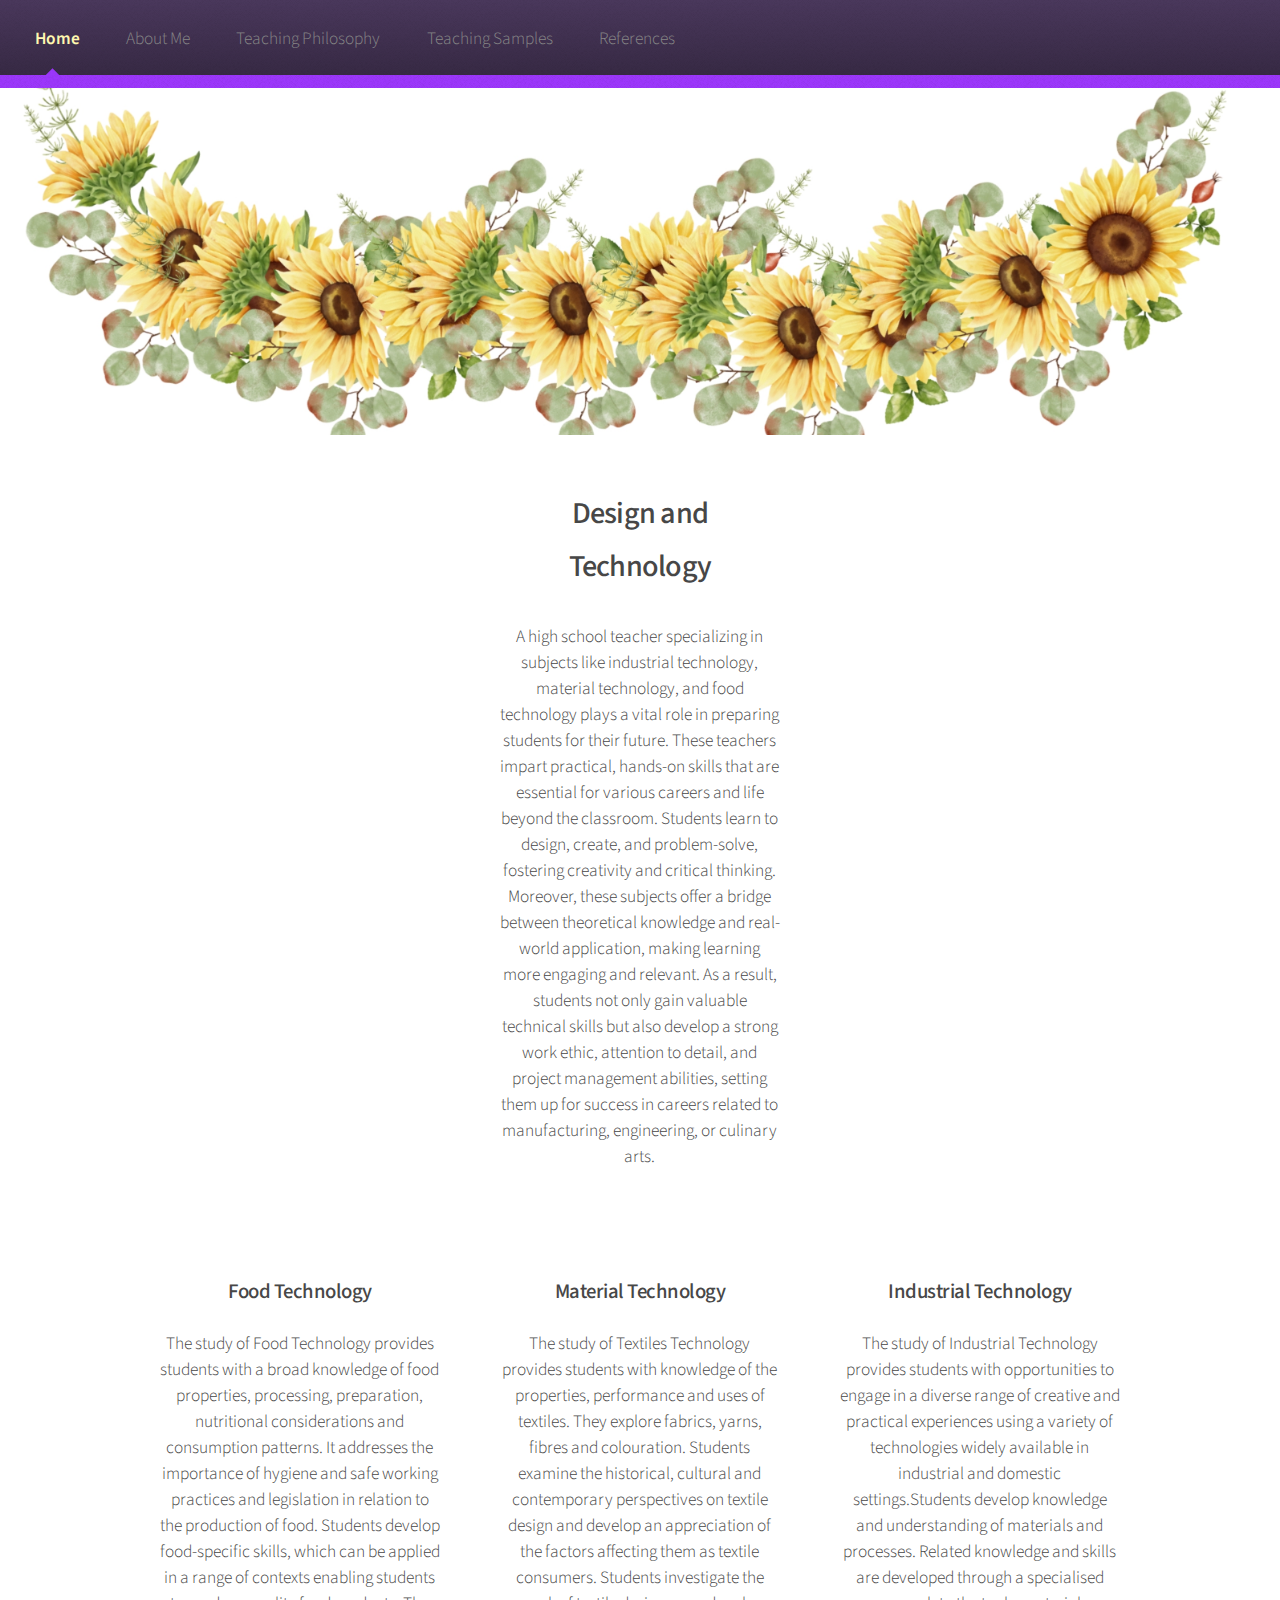
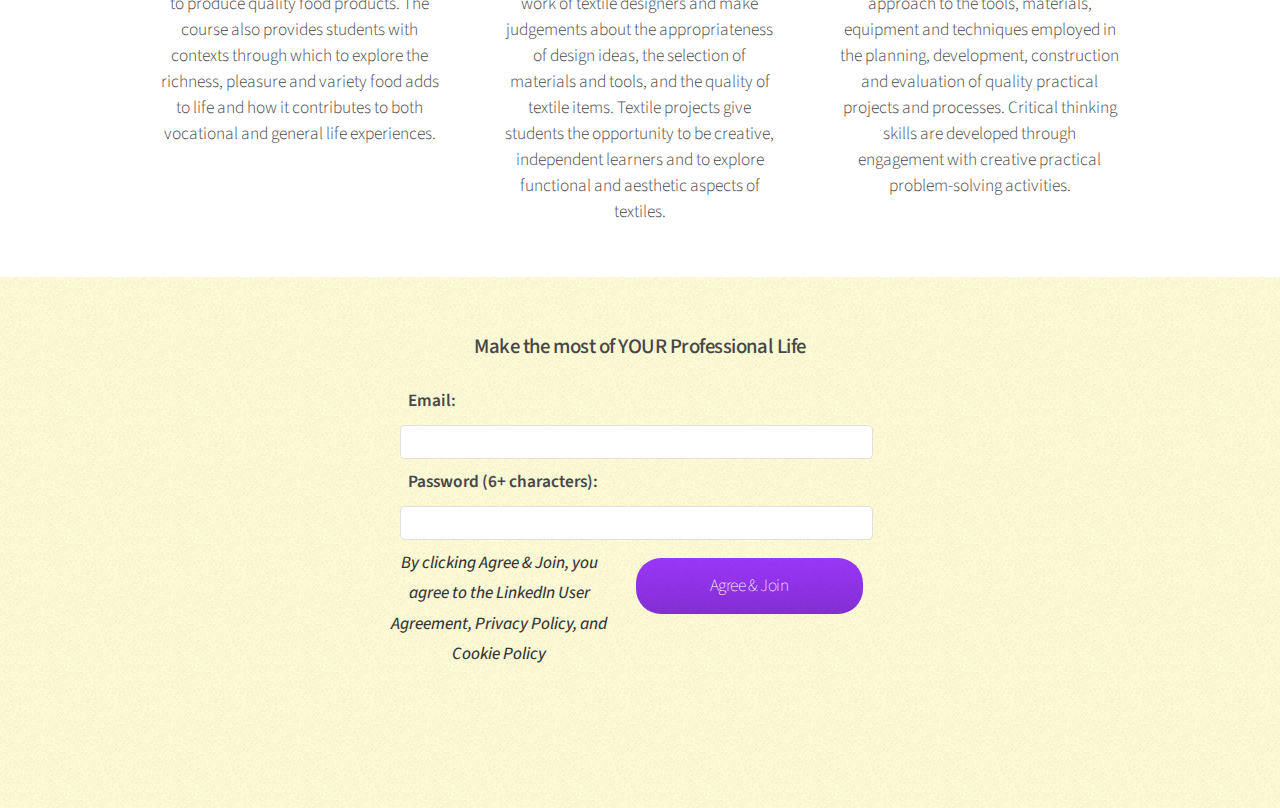
<file: index.html>
<!DOCTYPE HTML>
<html>
	<head>
		<title>My Teaching Portfolio by Tiffany Clements</title>
		<meta charset="utf-8" />
		<meta name="viewport" content="width=device-width, initial-scale=1, user-scalable=no" />
		<link rel="stylesheet" href="assets/css/main.css" />
	</head>
	<body class="is-preload">
		<div id="page-wrapper">

			<!-- Header -->
				<div id="header">
					<!-- Nav -->
						<nav id="nav">
							<ul>
								<li class="current"><a href="index.html">Home</a></li>
								<li><a href="AboutMe.html">About Me</a></li>
								<li><a href="Teaching-Philosophy.html">Teaching Philosophy</a></li>
								<li><a href="Teaching-Samples.html">Teaching Samples</a></li>
								<li><a href="References.html">References</a></li>
							</ul>
						</nav>

				</div>

			<!-- Banner -->
				<section id="banner">
				</section>

			<!-- Highlights -->
			<section class="wrapper style1">
				<div class="container">
					<div class="row gtr-200">
						<section class="col-4 col-12-narrower">
							<div class="box highlight">
								<p></p>
							</div>
						</section>
						<section class="col-4 col-12-narrower">
							<div class="box highlight">
								<h2>Design and Technology</h2>
								<p>A high school teacher specializing in subjects like industrial technology, material technology, and food 
				                    technology plays a vital role in preparing students for their future. These teachers impart practical, 
				                    hands-on skills that are essential for various careers and life beyond the classroom. Students learn to 
				                    design, create, and problem-solve, fostering creativity and critical thinking. Moreover, these subjects 
				                    offer a bridge between theoretical knowledge and real-world application, making learning more engaging 
			                     	and relevant. As a result, students not only gain valuable technical skills but also develop a strong 
				                    work ethic, attention to detail, and project management abilities, setting them up for success in careers 
			                    	related to manufacturing, engineering, or culinary arts.</p>
							</div>
						</section>
						<section class="col-4 col-12-narrower">
							<div class="box highlight">
								<p></p>
							</div>
						</section>
					</div>
				</div>
			</section>

				<section class="wrapper style1">
					<div class="container">
						<div class="row gtr-200">
							<section class="col-4 col-12-narrower">
								<div class="box highlight">
									<h3>Food Technology</h3>
									<p>The study of Food Technology provides students with a broad knowledge of food properties, 
									processing, preparation, nutritional considerations and consumption patterns. It addresses 
									the importance of hygiene and safe working practices and legislation in relation to the production 
									of food. Students develop food-specific skills, which can be applied in a range of contexts 
									enabling students to produce quality food products. The course also provides students with contexts 
									through which to explore the richness, pleasure and variety food adds to life and how it contributes 
									to both vocational and general life experiences.</p>
								</div>
							</section>
							<section class="col-4 col-12-narrower">
								<div class="box highlight">
									<h3>Material Technology</h3>
									<p>The study of Textiles Technology provides students with knowledge of the properties, performance 
										and uses of textiles. They explore fabrics, yarns, fibres and colouration. Students examine the historical, 
										cultural and contemporary perspectives on textile design and develop an appreciation of the factors 
										affecting them as textile consumers. Students investigate the work of textile designers and make judgements 
										about the appropriateness of design ideas, the selection of materials and tools, and the quality of textile 
										items. Textile projects give students the opportunity to be creative, independent learners and to explore 
										functional and aesthetic aspects of textiles.</p>
								</div>
							</section>
							<section class="col-4 col-12-narrower">
								<div class="box highlight">
									<h3>Industrial Technology</h3>
									<p>The study of Industrial Technology provides students with opportunities to engage in a diverse range of 
										creative and practical experiences using a variety of technologies widely available in industrial and 
										domestic settings.Students develop knowledge and understanding of materials and processes. Related 
										knowledge and skills are developed through a specialised approach to the tools, materials, equipment 
										and techniques employed in the planning, development, construction and evaluation of quality practical 
										projects and processes. Critical thinking skills are developed through engagement with creative practical 
										problem-solving activities.</p>
								</div>
							</section>
						</div>
					</div>
				</section>

			

			

			<!-- Footer -->
			<div id="footer">
				<div class="container">
					<div class="row">
						<section class="col-3 col-6-narrower col-12-mobilep">
							</ul>
						</section>
						<section class="col-6 col-12-narrower">
							<h3>Make the most of YOUR Professional Life</h3>
							<form>
								<div class="row gtr-25">
									<label for="Email">Email:</label><br>
									<input type="text" id="Email" name="Email"><br>
								<div class="row gtr-25">
									<label for="Password">Password (6+ characters):</label><br>
									<input type="text" id="Password" name="Password (6+ characters)"><br>
										<ul class="actions"><br>
									<h7> By clicking Agree & Join, you agree to the LinkedIn User Agreement, Privacy Policy, and Cookie Policy</h7><br>
									<li><input type="Agree & Join" class="button alt" value="Agree & Join" /></li><br>
								</div>
							</form>
						</section>
					</div>
				</div>

	</body>
</html>
</file>
<file: assets/css/main.css>
@import url("fontawesome-all.min.css");
@import url("https://fonts.googleapis.com/css?family=Source+Sans+Pro:300,300italic,600,600italic");

/*
	My Teaching Portfolio by Tiffany Clements
*/

html, body, div, span, applet, object,
iframe, h1, h2, h3, h4, h5, h6, h7, h8, p, blockquote,
pre, a, abbr, acronym, address, big, cite,
code, del, dfn, em, img, ins, kbd, q, s, samp,
small, strike, strong, sub, sup, tt, var, b,
u, i, center, dl, dt, dd, ol, ul, li, fieldset,
form, label, legend, table, caption, tbody,
tfoot, thead, tr, th, td, article, aside,
canvas, details, embed, figure, figcaption,
footer, header, hgroup, menu, nav, output, ruby,
section, summary, time, mark, audio, video {
	margin: 0;
	padding: 0;
	border: 0;
	font-size: 100%;
	font: inherit;
	vertical-align: baseline;}

article, aside, details, figcaption, figure,
footer, header, hgroup, menu, nav, section {
	display: block;}

body {
	line-height: 1;
}

ol, ul {
	list-style: none;
}

blockquote, q {
	quotes: none;
}

	blockquote:before, blockquote:after, q:before, q:after {
		content: '';
		content: none;
	}

table {
	border-collapse: collapse;
	border-spacing: 0;
}

body {
	-webkit-text-size-adjust: none;
}

mark {
	background-color: transparent;
	color: inherit;
}

input::-moz-focus-inner {
	border: 0;
	padding: 0;
}

input, select, textarea {
	-moz-appearance: none;
	-webkit-appearance: none;
	-ms-appearance: none;
	appearance: none;
}

/* Basic */

	html {
		box-sizing: border-box;
	}

	*, *:before, *:after {
		box-sizing: inherit;
	}

	body {
		background: #fefbd7 url("images/bg01.png");
	}

		body.is-preload *, body.is-preload *:before, body.is-preload *:after {
			-moz-animation: none !important;
			-webkit-animation: none !important;
			-ms-animation: none !important;
			animation: none !important;
			-moz-transition: none !important;
			-webkit-transition: none !important;
			-ms-transition: none !important;
			transition: none !important;
		}

	body, input, select, textarea {
		color: #474747;
		font-family: 'Source Sans Pro', sans-serif;
		font-size: 16pt;
		font-weight: 300;
		line-height: 1.65em;
	}

	a {
		-moz-transition: color 0.2s ease-in-out, border-color 0.2s ease-in-out, opacity 0.2s ease-in-out;
		-webkit-transition: color 0.2s ease-in-out, border-color 0.2s ease-in-out, opacity 0.2s ease-in-out;
		-ms-transition: color 0.2s ease-in-out, border-color 0.2s ease-in-out, opacity 0.2s ease-in-out;
		transition: color 0.2s ease-in-out, border-color 0.2s ease-in-out, opacity 0.2s ease-in-out;
		color: #37c0fb;
		text-decoration: none;
		border-bottom: dotted 1px;
	}

		a:hover {
			color: #37c0fb;
			border-bottom-color: transparent;
		}

	strong, b {
		font-weight: 600;
	}

	em, i {
		font-style: italic;
	}

	p, ul, ol, dl, table, blockquote {
		margin: 0 0 2em 0;
	}

	h1, h2, h3, h4, h5, h6 {
		color: inherit;
		font-weight: 520;
		line-height: 1.75em;
		margin-bottom: 1em;
	}

		h1 a, h2 a, h3 a, h4 a, h5 a, h6 a {
			color: inherit;
			text-decoration: none;
		}

		h1 em, h2 em, h3 em, h4 em, h5 em, h6 em {
			font-style: italic;
			font-weight: 100;
		}
	h7 {
		color: #363636;
		font-weight: 470;
		line-height: 1.75em;
		margin-bottom: 2em;
		font-style: oblique;
	}
	
		h7 a {
			color: #363636;
			text-decoration: none;
		}
	
		h7 em {
			font-style: oblique;
			font-weight: 100;
		}

	h8 {
		color: #363636;
		font-weight: 125;
		line-height: 1.75em;			
		margin-bottom: 2em;
		font-style: italic;
	}
		
		h8 a {
			color: #646464;
			text-decoration: none;			
		}
		
		h8 em {
			font-style: italic;
			font-weight: 60;
		}
	


	h2 {
		font-size: 1.75em;
		letter-spacing: -0.025em;
	}

	h3 {
		font-size: 1.2em;
		letter-spacing: -0.025em;
	}

	sub {
		font-size: 0.8em;
		position: relative;
		top: 0.5em;
	}

	sup {
		font-size: 0.8em;
		position: relative;
		top: -0.5em;
	}

	hr {
		border-top: solid 1px #e0e0e0;
		border: 0;
		margin-bottom: 1.5em;
	}

	blockquote {
		border-left: solid 0.5em #e0e0e0;
		font-style: italic;
		padding: 1em 0 1em 2em;
	}

/* Container */

	.container {
		margin: 0 auto;
		max-width: 100%;
		width: 1400px;
	}

		@media screen and (max-width: 1680px) {

			.container {
				width: 1200px;
			}

		}

		@media screen and (max-width: 1280px) {

			.container {
				width: 960px;
			}

		}

		@media screen and (max-width: 980px) {

			.container {
				width: 95%;
			}

		}

		@media screen and (max-width: 840px) {

			.container {
				width: 95%;
			}

		}

		@media screen and (max-width: 736px) {

			.container {
				width: 90%;
			}

		}

		@media screen and (max-width: 480px) {

			.container {
				width: 100%;
			}

		}

		.container2 {
			width: 900px;
			height: 550px;
		}

/* Row */

	.row {
		display: flex;
		flex-wrap: wrap;
		box-sizing: border-box;
		align-items: stretch;
	}

		.row > * {
			box-sizing: border-box;
		}

		.row.gtr-uniform > * > :last-child {
			margin-bottom: 0;
		}

		.row.aln-left {
			justify-content: flex-start;
		}

		.row.aln-center {
			justify-content: center;
		}

		.row.aln-right {
			justify-content: flex-end;
		}

		.row.aln-top {
			align-items: flex-start;
		}

		.row.aln-middle {
			align-items: center;
		}

		.row.aln-bottom {
			align-items: flex-end;
		}

		.row > .imp {
			order: -1;
		}

		.row > .col-1 {
			width: 8.33333%;
		}

		.row > .off-1 {
			margin-left: 8.33333%;
		}

		.row > .col-2 {
			width: 16.66667%;
		}

		.row > .off-2 {
			margin-left: 16.66667%;
		}

		.row > .col-3 {
			width: 25%;
		}

		.row > .off-3 {
			margin-left: 25%;
		}

		.row > .col-4 {
			width: 33.33333%;
		}

		.row > .off-4 {
			margin-left: 33.33333%;
		}

		.row > .col-5 {
			width: 41.66667%;
		}

		.row > .off-5 {
			margin-left: 41.66667%;
		}

		.row > .col-6 {
			width: 50%;
		}

		.row > .off-6 {
			margin-left: 50%;
		}

		.row > .col-7 {
			width: 58.33333%;
		}

		.row > .off-7 {
			margin-left: 58.33333%;
		}

		.row > .col-8 {
			width: 66.66667%;
		}

		.row > .off-8 {
			margin-left: 66.66667%;
		}

		.row > .col-9 {
			width: 75%;
		}

		.row > .off-9 {
			margin-left: 75%;
		}

		.row > .col-10 {
			width: 83.33333%;
		}

		.row > .off-10 {
			margin-left: 83.33333%;
		}

		.row > .col-11 {
			width: 91.66667%;
		}

		.row > .off-11 {
			margin-left: 91.66667%;
		}

		.row > .col-12 {
			width: 100%;
		}

		.row > .off-12 {
			margin-left: 100%;
		}

		.row.gtr-0 {
			margin-top: 0px;
			margin-left: 0px;
		}

			.row.gtr-0 > * {
				padding: 0px 0 0 0px;
			}

			.row.gtr-0.gtr-uniform {
				margin-top: 0px;
			}

				.row.gtr-0.gtr-uniform > * {
					padding-top: 0px;
				}

		.row.gtr-25 {
			margin-top: -12.5px;
			margin-left: -12.5px;
		}

			.row.gtr-25 > * {
				padding: 12.5px 0 0 12.5px;
			}

			.row.gtr-25.gtr-uniform {
				margin-top: -12.5px;
			}

				.row.gtr-25.gtr-uniform > * {
					padding-top: 12.5px;
				}

		.row.gtr-50 {
			margin-top: -25px;
			margin-left: -25px;
		}

			.row.gtr-50 > * {
				padding: 25px 0 0 25px;
			}

			.row.gtr-50.gtr-uniform {
				margin-top: -25px;
			}

				.row.gtr-50.gtr-uniform > * {
					padding-top: 25px;
				}

		.row {
			margin-top: -50px;
			margin-left: -50px;
		}

			.row > * {
				padding: 50px 0 0 50px;
			}

			.row.gtr-uniform {
				margin-top: -50px;
			}

				.row.gtr-uniform > * {
					padding-top: 50px;
				}

		.row.gtr-150 {
			margin-top: -75px;
			margin-left: -75px;
		}

			.row.gtr-150 > * {
				padding: 75px 0 0 75px;
			}

			.row.gtr-150.gtr-uniform {
				margin-top: -75px;
			}

				.row.gtr-150.gtr-uniform > * {
					padding-top: 75px;
				}

		.row.gtr-200 {
			margin-top: -100px;
			margin-left: -100px;
		}

			.row.gtr-200 > * {
				padding: 100px 0 0 100px;
			}

			.row.gtr-200.gtr-uniform {
				margin-top: -100px;
			}

				.row.gtr-200.gtr-uniform > * {
					padding-top: 100px;
				}

		@media screen and (max-width: 1680px) {

			.row {
				display: flex;
				flex-wrap: wrap;
				box-sizing: border-box;
				align-items: stretch;
			}

				.row > * {
					box-sizing: border-box;
				}

				.row.gtr-uniform > * > :last-child {
					margin-bottom: 0;
				}

				.row.aln-left {
					justify-content: flex-start;
				}

				.row.aln-center {
					justify-content: center;
				}

				.row.aln-right {
					justify-content: flex-end;
				}

				.row.aln-top {
					align-items: flex-start;
				}

				.row.aln-middle {
					align-items: center;
				}

				.row.aln-bottom {
					align-items: flex-end;
				}

				.row > .imp-wide {
					order: -1;
				}

				.row > .col-1-wide {
					width: 8.33333%;
				}

				.row > .off-1-wide {
					margin-left: 8.33333%;
				}

				.row > .col-2-wide {
					width: 16.66667%;
				}

				.row > .off-2-wide {
					margin-left: 16.66667%;
				}

				.row > .col-3-wide {
					width: 25%;
				}

				.row > .off-3-wide {
					margin-left: 25%;
				}

				.row > .col-4-wide {
					width: 33.33333%;
				}

				.row > .off-4-wide {
					margin-left: 33.33333%;
				}

				.row > .col-5-wide {
					width: 41.66667%;
				}

				.row > .off-5-wide {
					margin-left: 41.66667%;
				}

				.row > .col-6-wide {
					width: 50%;
				}

				.row > .off-6-wide {
					margin-left: 50%;
				}

				.row > .col-7-wide {
					width: 58.33333%;
				}

				.row > .off-7-wide {
					margin-left: 58.33333%;
				}

				.row > .col-8-wide {
					width: 66.66667%;
				}

				.row > .off-8-wide {
					margin-left: 66.66667%;
				}

				.row > .col-9-wide {
					width: 75%;
				}

				.row > .off-9-wide {
					margin-left: 75%;
				}

				.row > .col-10-wide {
					width: 83.33333%;
				}

				.row > .off-10-wide {
					margin-left: 83.33333%;
				}

				.row > .col-11-wide {
					width: 91.66667%;
				}

				.row > .off-11-wide {
					margin-left: 91.66667%;
				}

				.row > .col-12-wide {
					width: 100%;
				}

				.row > .off-12-wide {
					margin-left: 100%;
				}

				.row.gtr-0 {
					margin-top: 0px;
					margin-left: 0px;
				}

					.row.gtr-0 > * {
						padding: 0px 0 0 0px;
					}

					.row.gtr-0.gtr-uniform {
						margin-top: 0px;
					}

						.row.gtr-0.gtr-uniform > * {
							padding-top: 0px;
						}

				.row.gtr-25 {
					margin-top: -10px;
					margin-left: -10px;
				}

					.row.gtr-25 > * {
						padding: 10px 0 0 10px;
					}

					.row.gtr-25.gtr-uniform {
						margin-top: -10px;
					}

						.row.gtr-25.gtr-uniform > * {
							padding-top: 10px;
						}

				.row.gtr-50 {
					margin-top: -20px;
					margin-left: -20px;
				}

					.row.gtr-50 > * {
						padding: 20px 0 0 20px;
					}

					.row.gtr-50.gtr-uniform {
						margin-top: -20px;
					}

						.row.gtr-50.gtr-uniform > * {
							padding-top: 20px;
						}

				.row {
					margin-top: -40px;
					margin-left: -40px;
				}

					.row > * {
						padding: 40px 0 0 40px;
					}

					.row.gtr-uniform {
						margin-top: -40px;
					}

						.row.gtr-uniform > * {
							padding-top: 40px;
						}

				.row.gtr-150 {
					margin-top: -60px;
					margin-left: -60px;
				}

					.row.gtr-150 > * {
						padding: 60px 0 0 60px;
					}

					.row.gtr-150.gtr-uniform {
						margin-top: -60px;
					}

						.row.gtr-150.gtr-uniform > * {
							padding-top: 60px;
						}

				.row.gtr-200 {
					margin-top: -80px;
					margin-left: -80px;
				}

					.row.gtr-200 > * {
						padding: 80px 0 0 80px;
					}

					.row.gtr-200.gtr-uniform {
						margin-top: -80px;
					}

						.row.gtr-200.gtr-uniform > * {
							padding-top: 80px;
						}

		}

		@media screen and (max-width: 1280px) {

			.row {
				display: flex;
				flex-wrap: wrap;
				box-sizing: border-box;
				align-items: stretch;
			}

				.row > * {
					box-sizing: border-box;
				}

				.row.gtr-uniform > * > :last-child {
					margin-bottom: 0;
				}

				.row.aln-left {
					justify-content: flex-start;
				}

				.row.aln-center {
					justify-content: center;
				}

				.row.aln-right {
					justify-content: flex-end;
				}

				.row.aln-top {
					align-items: flex-start;
				}

				.row.aln-middle {
					align-items: center;
				}

				.row.aln-bottom {
					align-items: flex-end;
				}

				.row > .imp-normal {
					order: -1;
				}

				.row > .col-1-normal {
					width: 8.33333%;
				}

				.row > .off-1-normal {
					margin-left: 8.33333%;
				}

				.row > .col-2-normal {
					width: 16.66667%;
				}

				.row > .off-2-normal {
					margin-left: 16.66667%;
				}

				.row > .col-3-normal {
					width: 25%;
				}

				.row > .off-3-normal {
					margin-left: 25%;
				}

				.row > .col-4-normal {
					width: 33.33333%;
				}

				.row > .off-4-normal {
					margin-left: 33.33333%;
				}

				.row > .col-5-normal {
					width: 41.66667%;
				}

				.row > .off-5-normal {
					margin-left: 41.66667%;
				}

				.row > .col-6-normal {
					width: 50%;
				}

				.row > .off-6-normal {
					margin-left: 50%;
				}

				.row > .col-7-normal {
					width: 58.33333%;
				}

				.row > .off-7-normal {
					margin-left: 58.33333%;
				}

				.row > .col-8-normal {
					width: 66.66667%;
				}

				.row > .off-8-normal {
					margin-left: 66.66667%;
				}

				.row > .col-9-normal {
					width: 75%;
				}

				.row > .off-9-normal {
					margin-left: 75%;
				}

				.row > .col-10-normal {
					width: 83.33333%;
				}

				.row > .off-10-normal {
					margin-left: 83.33333%;
				}

				.row > .col-11-normal {
					width: 91.66667%;
				}

				.row > .off-11-normal {
					margin-left: 91.66667%;
				}

				.row > .col-12-normal {
					width: 100%;
				}

				.row > .off-12-normal {
					margin-left: 100%;
				}

				.row.gtr-0 {
					margin-top: 0px;
					margin-left: 0px;
				}

					.row.gtr-0 > * {
						padding: 0px 0 0 0px;
					}

					.row.gtr-0.gtr-uniform {
						margin-top: 0px;
					}

						.row.gtr-0.gtr-uniform > * {
							padding-top: 0px;
						}

				.row.gtr-25 {
					margin-top: -7.5px;
					margin-left: -7.5px;
				}

					.row.gtr-25 > * {
						padding: 7.5px 0 0 7.5px;
					}

					.row.gtr-25.gtr-uniform {
						margin-top: -7.5px;
					}

						.row.gtr-25.gtr-uniform > * {
							padding-top: 7.5px;
						}

				.row.gtr-50 {
					margin-top: -15px;
					margin-left: -15px;
				}

					.row.gtr-50 > * {
						padding: 15px 0 0 15px;
					}

					.row.gtr-50.gtr-uniform {
						margin-top: -15px;
					}

						.row.gtr-50.gtr-uniform > * {
							padding-top: 15px;
						}

				.row {
					margin-top: -30px;
					margin-left: -30px;
				}

					.row > * {
						padding: 30px 0 0 30px;
					}

					.row.gtr-uniform {
						margin-top: -30px;
					}

						.row.gtr-uniform > * {
							padding-top: 30px;
						}

				.row.gtr-150 {
					margin-top: -45px;
					margin-left: -45px;
				}

					.row.gtr-150 > * {
						padding: 45px 0 0 45px;
					}

					.row.gtr-150.gtr-uniform {
						margin-top: -45px;
					}

						.row.gtr-150.gtr-uniform > * {
							padding-top: 45px;
						}

				.row.gtr-200 {
					margin-top: -60px;
					margin-left: -60px;
				}

					.row.gtr-200 > * {
						padding: 60px 0 0 60px;
					}

					.row.gtr-200.gtr-uniform {
						margin-top: -60px;
					}

						.row.gtr-200.gtr-uniform > * {
							padding-top: 60px;
						}

		}

		@media screen and (max-width: 980px) {

			.row {
				display: flex;
				flex-wrap: wrap;
				box-sizing: border-box;
				align-items: stretch;
			}

				.row > * {
					box-sizing: border-box;
				}

				.row.gtr-uniform > * > :last-child {
					margin-bottom: 0;
				}

				.row.aln-left {
					justify-content: flex-start;
				}

				.row.aln-center {
					justify-content: center;
				}

				.row.aln-right {
					justify-content: flex-end;
				}

				.row.aln-top {
					align-items: flex-start;
				}

				.row.aln-middle {
					align-items: center;
				}

				.row.aln-bottom {
					align-items: flex-end;
				}

				.row > .imp-narrow {
					order: -1;
				}

				.row > .col-1-narrow {
					width: 8.33333%;
				}

				.row > .off-1-narrow {
					margin-left: 8.33333%;
				}

				.row > .col-2-narrow {
					width: 16.66667%;
				}

				.row > .off-2-narrow {
					margin-left: 16.66667%;
				}

				.row > .col-3-narrow {
					width: 25%;
				}

				.row > .off-3-narrow {
					margin-left: 25%;
				}

				.row > .col-4-narrow {
					width: 33.33333%;
				}

				.row > .off-4-narrow {
					margin-left: 33.33333%;
				}

				.row > .col-5-narrow {
					width: 41.66667%;
				}

				.row > .off-5-narrow {
					margin-left: 41.66667%;
				}

				.row > .col-6-narrow {
					width: 50%;
				}

				.row > .off-6-narrow {
					margin-left: 50%;
				}

				.row > .col-7-narrow {
					width: 58.33333%;
				}

				.row > .off-7-narrow {
					margin-left: 58.33333%;
				}

				.row > .col-8-narrow {
					width: 66.66667%;
				}

				.row > .off-8-narrow {
					margin-left: 66.66667%;
				}

				.row > .col-9-narrow {
					width: 75%;
				}

				.row > .off-9-narrow {
					margin-left: 75%;
				}

				.row > .col-10-narrow {
					width: 83.33333%;
				}

				.row > .off-10-narrow {
					margin-left: 83.33333%;
				}

				.row > .col-11-narrow {
					width: 91.66667%;
				}

				.row > .off-11-narrow {
					margin-left: 91.66667%;
				}

				.row > .col-12-narrow {
					width: 100%;
				}

				.row > .off-12-narrow {
					margin-left: 100%;
				}

				.row.gtr-0 {
					margin-top: 0px;
					margin-left: 0px;
				}

					.row.gtr-0 > * {
						padding: 0px 0 0 0px;
					}

					.row.gtr-0.gtr-uniform {
						margin-top: 0px;
					}

						.row.gtr-0.gtr-uniform > * {
							padding-top: 0px;
						}

				.row.gtr-25 {
					margin-top: -7.5px;
					margin-left: -7.5px;
				}

					.row.gtr-25 > * {
						padding: 7.5px 0 0 7.5px;
					}

					.row.gtr-25.gtr-uniform {
						margin-top: -7.5px;
					}

						.row.gtr-25.gtr-uniform > * {
							padding-top: 7.5px;
						}

				.row.gtr-50 {
					margin-top: -15px;
					margin-left: -15px;
				}

					.row.gtr-50 > * {
						padding: 15px 0 0 15px;
					}

					.row.gtr-50.gtr-uniform {
						margin-top: -15px;
					}

						.row.gtr-50.gtr-uniform > * {
							padding-top: 15px;
						}

				.row {
					margin-top: -30px;
					margin-left: -30px;
				}

					.row > * {
						padding: 30px 0 0 30px;
					}

					.row.gtr-uniform {
						margin-top: -30px;
					}

						.row.gtr-uniform > * {
							padding-top: 30px;
						}

				.row.gtr-150 {
					margin-top: -45px;
					margin-left: -45px;
				}

					.row.gtr-150 > * {
						padding: 45px 0 0 45px;
					}

					.row.gtr-150.gtr-uniform {
						margin-top: -45px;
					}

						.row.gtr-150.gtr-uniform > * {
							padding-top: 45px;
						}

				.row.gtr-200 {
					margin-top: -60px;
					margin-left: -60px;
				}

					.row.gtr-200 > * {
						padding: 60px 0 0 60px;
					}

					.row.gtr-200.gtr-uniform {
						margin-top: -60px;
					}

						.row.gtr-200.gtr-uniform > * {
							padding-top: 60px;
						}

		}

		@media screen and (max-width: 840px) {

			.row {
				display: flex;
				flex-wrap: wrap;
				box-sizing: border-box;
				align-items: stretch;
			}

				.row > * {
					box-sizing: border-box;
				}

				.row.gtr-uniform > * > :last-child {
					margin-bottom: 0;
				}

				.row.aln-left {
					justify-content: flex-start;
				}

				.row.aln-center {
					justify-content: center;
				}

				.row.aln-right {
					justify-content: flex-end;
				}

				.row.aln-top {
					align-items: flex-start;
				}

				.row.aln-middle {
					align-items: center;
				}

				.row.aln-bottom {
					align-items: flex-end;
				}

				.row > .imp-narrower {
					order: -1;
				}

				.row > .col-1-narrower {
					width: 8.33333%;
				}

				.row > .off-1-narrower {
					margin-left: 8.33333%;
				}

				.row > .col-2-narrower {
					width: 16.66667%;
				}

				.row > .off-2-narrower {
					margin-left: 16.66667%;
				}

				.row > .col-3-narrower {
					width: 25%;
				}

				.row > .off-3-narrower {
					margin-left: 25%;
				}

				.row > .col-4-narrower {
					width: 33.33333%;
				}

				.row > .off-4-narrower {
					margin-left: 33.33333%;
				}

				.row > .col-5-narrower {
					width: 41.66667%;
				}

				.row > .off-5-narrower {
					margin-left: 41.66667%;
				}

				.row > .col-6-narrower {
					width: 50%;
				}

				.row > .off-6-narrower {
					margin-left: 50%;
				}

				.row > .col-7-narrower {
					width: 58.33333%;
				}

				.row > .off-7-narrower {
					margin-left: 58.33333%;
				}

				.row > .col-8-narrower {
					width: 66.66667%;
				}

				.row > .off-8-narrower {
					margin-left: 66.66667%;
				}

				.row > .col-9-narrower {
					width: 75%;
				}

				.row > .off-9-narrower {
					margin-left: 75%;
				}

				.row > .col-10-narrower {
					width: 83.33333%;
				}

				.row > .off-10-narrower {
					margin-left: 83.33333%;
				}

				.row > .col-11-narrower {
					width: 91.66667%;
				}

				.row > .off-11-narrower {
					margin-left: 91.66667%;
				}

				.row > .col-12-narrower {
					width: 100%;
				}

				.row > .off-12-narrower {
					margin-left: 100%;
				}

				.row.gtr-0 {
					margin-top: 0px;
					margin-left: 0px;
				}

					.row.gtr-0 > * {
						padding: 0px 0 0 0px;
					}

					.row.gtr-0.gtr-uniform {
						margin-top: 0px;
					}

						.row.gtr-0.gtr-uniform > * {
							padding-top: 0px;
						}

				.row.gtr-25 {
					margin-top: -7.5px;
					margin-left: -7.5px;
				}

					.row.gtr-25 > * {
						padding: 7.5px 0 0 7.5px;
					}

					.row.gtr-25.gtr-uniform {
						margin-top: -7.5px;
					}

						.row.gtr-25.gtr-uniform > * {
							padding-top: 7.5px;
						}

				.row.gtr-50 {
					margin-top: -15px;
					margin-left: -15px;
				}

					.row.gtr-50 > * {
						padding: 15px 0 0 15px;
					}

					.row.gtr-50.gtr-uniform {
						margin-top: -15px;
					}

						.row.gtr-50.gtr-uniform > * {
							padding-top: 15px;
						}

				.row {
					margin-top: -30px;
					margin-left: -30px;
				}

					.row > * {
						padding: 30px 0 0 30px;
					}

					.row.gtr-uniform {
						margin-top: -30px;
					}

						.row.gtr-uniform > * {
							padding-top: 30px;
						}

				.row.gtr-150 {
					margin-top: -45px;
					margin-left: -45px;
				}

					.row.gtr-150 > * {
						padding: 45px 0 0 45px;
					}

					.row.gtr-150.gtr-uniform {
						margin-top: -45px;
					}

						.row.gtr-150.gtr-uniform > * {
							padding-top: 45px;
						}

				.row.gtr-200 {
					margin-top: -60px;
					margin-left: -60px;
				}

					.row.gtr-200 > * {
						padding: 60px 0 0 60px;
					}

					.row.gtr-200.gtr-uniform {
						margin-top: -60px;
					}

						.row.gtr-200.gtr-uniform > * {
							padding-top: 60px;
						}

		}

		@media screen and (max-width: 736px) {

			.row {
				display: flex;
				flex-wrap: wrap;
				box-sizing: border-box;
				align-items: stretch;
			}

				.row > * {
					box-sizing: border-box;
				}

				.row.gtr-uniform > * > :last-child {
					margin-bottom: 0;
				}

				.row.aln-left {
					justify-content: flex-start;
				}

				.row.aln-center {
					justify-content: center;
				}

				.row.aln-right {
					justify-content: flex-end;
				}

				.row.aln-top {
					align-items: flex-start;
				}

				.row.aln-middle {
					align-items: center;
				}

				.row.aln-bottom {
					align-items: flex-end;
				}

				.row > .imp-mobile {
					order: -1;
				}

				.row > .col-1-mobile {
					width: 8.33333%;
				}

				.row > .off-1-mobile {
					margin-left: 8.33333%;
				}

				.row > .col-2-mobile {
					width: 16.66667%;
				}

				.row > .off-2-mobile {
					margin-left: 16.66667%;
				}

				.row > .col-3-mobile {
					width: 25%;
				}

				.row > .off-3-mobile {
					margin-left: 25%;
				}

				.row > .col-4-mobile {
					width: 33.33333%;
				}

				.row > .off-4-mobile {
					margin-left: 33.33333%;
				}

				.row > .col-5-mobile {
					width: 41.66667%;
				}

				.row > .off-5-mobile {
					margin-left: 41.66667%;
				}

				.row > .col-6-mobile {
					width: 50%;
				}

				.row > .off-6-mobile {
					margin-left: 50%;
				}

				.row > .col-7-mobile {
					width: 58.33333%;
				}

				.row > .off-7-mobile {
					margin-left: 58.33333%;
				}

				.row > .col-8-mobile {
					width: 66.66667%;
				}

				.row > .off-8-mobile {
					margin-left: 66.66667%;
				}

				.row > .col-9-mobile {
					width: 75%;
				}

				.row > .off-9-mobile {
					margin-left: 75%;
				}

				.row > .col-10-mobile {
					width: 83.33333%;
				}

				.row > .off-10-mobile {
					margin-left: 83.33333%;
				}

				.row > .col-11-mobile {
					width: 91.66667%;
				}

				.row > .off-11-mobile {
					margin-left: 91.66667%;
				}

				.row > .col-12-mobile {
					width: 100%;
				}

				.row > .off-12-mobile {
					margin-left: 100%;
				}

				.row.gtr-0 {
					margin-top: 0px;
					margin-left: 0px;
				}

					.row.gtr-0 > * {
						padding: 0px 0 0 0px;
					}

					.row.gtr-0.gtr-uniform {
						margin-top: 0px;
					}

						.row.gtr-0.gtr-uniform > * {
							padding-top: 0px;
						}

				.row.gtr-25 {
					margin-top: -5px;
					margin-left: -5px;
				}

					.row.gtr-25 > * {
						padding: 5px 0 0 5px;
					}

					.row.gtr-25.gtr-uniform {
						margin-top: -5px;
					}

						.row.gtr-25.gtr-uniform > * {
							padding-top: 5px;
						}

				.row.gtr-50 {
					margin-top: -10px;
					margin-left: -10px;
				}

					.row.gtr-50 > * {
						padding: 10px 0 0 10px;
					}

					.row.gtr-50.gtr-uniform {
						margin-top: -10px;
					}

						.row.gtr-50.gtr-uniform > * {
							padding-top: 10px;
						}

				.row {
					margin-top: -20px;
					margin-left: -20px;
				}

					.row > * {
						padding: 20px 0 0 20px;
					}

					.row.gtr-uniform {
						margin-top: -20px;
					}

						.row.gtr-uniform > * {
							padding-top: 20px;
						}

				.row.gtr-150 {
					margin-top: -30px;
					margin-left: -30px;
				}

					.row.gtr-150 > * {
						padding: 30px 0 0 30px;
					}

					.row.gtr-150.gtr-uniform {
						margin-top: -30px;
					}

						.row.gtr-150.gtr-uniform > * {
							padding-top: 30px;
						}

				.row.gtr-200 {
					margin-top: -40px;
					margin-left: -40px;
				}

					.row.gtr-200 > * {
						padding: 40px 0 0 40px;
					}

					.row.gtr-200.gtr-uniform {
						margin-top: -40px;
					}

						.row.gtr-200.gtr-uniform > * {
							padding-top: 40px;
						}

		}

		@media screen and (max-width: 480px) {

			.row {
				display: flex;
				flex-wrap: wrap;
				box-sizing: border-box;
				align-items: stretch;
			}

				.row > * {
					box-sizing: border-box;
				}

				.row.gtr-uniform > * > :last-child {
					margin-bottom: 0;
				}

				.row.aln-left {
					justify-content: flex-start;
				}

				.row.aln-center {
					justify-content: center;
				}

				.row.aln-right {
					justify-content: flex-end;
				}

				.row.aln-top {
					align-items: flex-start;
				}

				.row.aln-middle {
					align-items: center;
				}

				.row.aln-bottom {
					align-items: flex-end;
				}

				.row > .imp-mobilep {
					order: -1;
				}

				.row > .col-1-mobilep {
					width: 8.33333%;
				}

				.row > .off-1-mobilep {
					margin-left: 8.33333%;
				}

				.row > .col-2-mobilep {
					width: 16.66667%;
				}

				.row > .off-2-mobilep {
					margin-left: 16.66667%;
				}

				.row > .col-3-mobilep {
					width: 25%;
				}

				.row > .off-3-mobilep {
					margin-left: 25%;
				}

				.row > .col-4-mobilep {
					width: 33.33333%;
				}

				.row > .off-4-mobilep {
					margin-left: 33.33333%;
				}

				.row > .col-5-mobilep {
					width: 41.66667%;
				}

				.row > .off-5-mobilep {
					margin-left: 41.66667%;
				}

				.row > .col-6-mobilep {
					width: 50%;
				}

				.row > .off-6-mobilep {
					margin-left: 50%;
				}

				.row > .col-7-mobilep {
					width: 58.33333%;
				}

				.row > .off-7-mobilep {
					margin-left: 58.33333%;
				}

				.row > .col-8-mobilep {
					width: 66.66667%;
				}

				.row > .off-8-mobilep {
					margin-left: 66.66667%;
				}

				.row > .col-9-mobilep {
					width: 75%;
				}

				.row > .off-9-mobilep {
					margin-left: 75%;
				}

				.row > .col-10-mobilep {
					width: 83.33333%;
				}

				.row > .off-10-mobilep {
					margin-left: 83.33333%;
				}

				.row > .col-11-mobilep {
					width: 91.66667%;
				}

				.row > .off-11-mobilep {
					margin-left: 91.66667%;
				}

				.row > .col-12-mobilep {
					width: 100%;
				}

				.row > .off-12-mobilep {
					margin-left: 100%;
				}

				.row.gtr-0 {
					margin-top: 0px;
					margin-left: 0px;
				}

					.row.gtr-0 > * {
						padding: 0px 0 0 0px;
					}

					.row.gtr-0.gtr-uniform {
						margin-top: 0px;
					}

						.row.gtr-0.gtr-uniform > * {
							padding-top: 0px;
						}

				.row.gtr-25 {
					margin-top: -5px;
					margin-left: -5px;
				}

					.row.gtr-25 > * {
						padding: 5px 0 0 5px;
					}

					.row.gtr-25.gtr-uniform {
						margin-top: -5px;
					}

						.row.gtr-25.gtr-uniform > * {
							padding-top: 5px;
						}

				.row.gtr-50 {
					margin-top: -10px;
					margin-left: -10px;
				}

					.row.gtr-50 > * {
						padding: 10px 0 0 10px;
					}

					.row.gtr-50.gtr-uniform {
						margin-top: -10px;
					}

						.row.gtr-50.gtr-uniform > * {
							padding-top: 10px;
						}

				.row {
					margin-top: -20px;
					margin-left: -20px;
				}

					.row > * {
						padding: 20px 0 0 20px;
					}

					.row.gtr-uniform {
						margin-top: -20px;
					}

						.row.gtr-uniform > * {
							padding-top: 20px;
						}

				.row.gtr-150 {
					margin-top: -30px;
					margin-left: -30px;
				}

					.row.gtr-150 > * {
						padding: 30px 0 0 30px;
					}

					.row.gtr-150.gtr-uniform {
						margin-top: -30px;
					}

						.row.gtr-150.gtr-uniform > * {
							padding-top: 30px;
						}

				.row.gtr-200 {
					margin-top: -40px;
					margin-left: -40px;
				}

					.row.gtr-200 > * {
						padding: 40px 0 0 40px;
					}

					.row.gtr-200.gtr-uniform {
						margin-top: -40px;
					}

						.row.gtr-200.gtr-uniform > * {
							padding-top: 40px;
						}

		}

/* Section/Article */

	section.special, article.special {
		text-align: center;
	}

	header p {
		color: #999;
		font-size: 1.25em;
		position: relative;
		margin-top: -1.25em;
		margin-bottom: 2.25em;
	}

	header.major {
		text-align: center;
		margin: 0 0 2em 0;
	}

		header.major h2 {
			font-size: 2.25em;
		}

		header.major p {
			position: relative;
			border-top: solid 1px #e0e0e0;
			padding: 1em 0 0 0;
			margin: 0;
			top: -1em;
			font-size: 1.5em;
			letter-spacing: -0.025em;
		}

	footer {
		margin: 0 0 3em 0;
	}

		footer > :last-child {
			margin-bottom: 0;
		}

		footer.major {
			padding-top: 3em;
		}

/* Form */

	input[type="text"],
	input[type="password"],
	input[type="email"],
	textarea {
		-moz-appearance: none;
		-webkit-appearance: none;
		-ms-appearance: none;
		appearance: none;
		-moz-transition: border-color 0.2s ease-in-out;
		-webkit-transition: border-color 0.2s ease-in-out;
		-ms-transition: border-color 0.2s ease-in-out;
		transition: border-color 0.2s ease-in-out;
		background: #fff;
		border: solid 1px #e0e0e0;
		border-radius: 5px;
		color: inherit;
		display: block;
		outline: 0;
		padding: 0.75em;
		text-decoration: none;
		width: 100%;
	}

		input[type="text"]:focus,
		input[type="password"]:focus,
		input[type="email"]:focus,
		textarea:focus {
			border-color: #37c0fb;
		}

	input[type="text"],
	input[type="password"],
	input[type="email"] {
		line-height: 1em;
	}

	label {
		display: block;
		color: inherit;
		font-weight: 600;
		line-height: 1.75em;
		margin-bottom: 0.5em;
	}

	::-webkit-input-placeholder {
		color: #999;
		position: relative;
		top: 3px;
	}

	:-moz-placeholder {
		color: #999;
	}

	::-moz-placeholder {
		color: #999;
	}

	:-ms-input-placeholder {
		color: #999;
	}

/* Image */

	.image {
		border: 0;
		display: inline-block;
		position: relative;
		border-radius: 5px;
	}

		.image img {
			display: block;
			border-radius: 5px;
		}

		.image.left {
			display: block;
			float: left;
			margin: 0 2em 2em 0;
			position: relative;
			top: 0.25em;
		}

			.image.left img {
				display: block;
				width: 100%;
			}

		.image.fit {
			display: block;
		}

			.image.fit img {
				display: block;
				width: 100%;
			}

		.image.myprofile {
			display: block;
			margin: 0 0 2em 0;
		}

			.image.myprofile img {
				display: block;
				width: 100%;
			}

		.image.classroom {
			display: block;
			margin: 0 0 2em 0;
		}
	
			.image.classroom img {
				display: block;
				width: 100%;
			}

		.image.fam3 {
			display: block;
			margin: 0 0 2em 0;
		}
		
			.image.fam3 img {
				display: block;
				width: 80%;
			}
		.image.fam1 {
			display: block;
			margin: 0 0 2em 0;
		}
			
			.image.fam1 img {
				display: block;
				width: 80%;
			}

		.image.fam2 {
			display: block;
			margin: 0 0 2em 0;
		}
				
			.image.fam2 img {
				display: block;
				width: 80%;
			}

		.image.babies1 {
			display: block;
			margin: 0 0 2em 0;
			width: 30%
		}
					

		.image.babies2 {
			display: block;
			margin: 0 0 2em 0;
		}
					
			.image.babies2 img {
				display:block;
				width: 80%;
			}

		.image.babies3 {
			display: block;
			margin: 0 0 2em 0;
		}
						
			.image.babies3 img {
				display:block;
				width: 10%;
			}

		.image.godbabies {
			display: block;
			margin: 0 0 2em 0;
		}
					
			.image.godbabies img {
				display: block;
				width: 10%;
			}
		.image.textiles1 {
			display: block;
			margin: 0 0 2em 0;
		}
				
			.image.textiles1 img {
				display: block;
				width: 60%;
			}
		.image.textiles2 {
			display: block;
			margin: 0 0 2em 0;
		}
					
			.image.textiles2 img {
				display: block;
				width: 60%;
			}

		.image.textiles3 {
			display: block;
			margin: 0 0 2em 0;
		}
						
			.image.textiles3 img {
				display: block;
				width: 60%;
			}

		.image.textiles4 {
			display: block;
			margin: 0 0 2em 0;
		}
						
			.image.textiles4 img {
				display: block;
				width: 60%;
			}

		.image.textiles5 {
			display: block;
			margin: 0 0 2em 0;
		}
						
			.image.textiles5 img {
				display: block;
				width: 60%;
			}
		.image.textiles6 {
			display: block;
			margin: 0 0 2em 0;
		}
							
			.image.textiles6 img {
				display: block;
				width: 60%;
			}
		.image.textiles7 {
			display: block;
			margin: 0 0 2em 0;
		}
								
			.image.textiles7 img {
				display: block;
				width: 60%;
			}

		.image.textiles8 {
			display: block;
			margin: 0 0 2em 0;
		}
								
			.image.textiles8 img {
				display: block;
				width: 60%;
			}

		.image.textiles9 {
			display: block;
			margin: 0 0 2em 0;
		}
								
			.image.textiles9 img {
				display: block;
				width: 60%;
			}
		.image.textiles10 {
			display: block;
			margin: 0 0 2em 0;
		}
								
			.image.textiles10 img {
				display: block;
				width: 60%;
			}
		.image.food1 {
			display: block;
			margin: 0 0 2em 0;
		}
									
			.image.food1 img {
				display: block;
				width: 60%;
			}

	/* Icon */

	.icon {
		text-decoration: none;
		position: relative;
		text-decoration: none;
	}

		.icon:before {
			-moz-osx-font-smoothing: grayscale;
			-webkit-font-smoothing: antialiased;
			display: inline-block;
			font-style: normal;
			font-variant: normal;
			text-rendering: auto;
			line-height: 1;
			text-transform: none !important;
			font-family: 'Font Awesome 5 Free';
			font-weight: 400;
		}

		.icon > .label {
			display: none;
		}

		.icon:before {
			line-height: inherit;
		}

		.icon.solid:before {
			font-weight: 900;
		}

		.icon.brands:before {
			font-family: 'Font Awesome 5 Brands';
		}

		.icon.major {
			text-align: center;
			cursor: default;
			background-color: #9c37fb;
			background-image: -moz-linear-gradient(top, rgba(0,0,0,0), rgba(0,0,0,0.15)), url("images/bg01.png");
			background-image: -webkit-linear-gradient(top, rgba(0,0,0,0), rgba(0,0,0,0.15)), url("images/bg01.png");
			background-image: -ms-linear-gradient(top, rgba(0,0,0,0), rgba(0,0,0,0.15)), url("images/bg01.png");
			background-image: linear-gradient(top, rgba(0,0,0,0), rgba(0,0,0,0.15)), url("images/bg01.png");
			color: #fff;
			border-radius: 100%;
			display: inline-block;
			width: 5em;
			height: 5em;
			line-height: 5em;
			box-shadow: 0 0 0 7px white, 0 0 0 8px #e0e0e0;
			margin: 0 0 2em 0;
		}

			.icon.major:before {
				font-size: 36px;
			}

/* Lists */

	ol {
		list-style: decimal;
		padding-left: 1.25em;
	}

		ol li {
			padding-left: 0.25em;
		}

	ul {
		list-style: disc;
		padding-left: 1em;
	}

		ul li {
			padding-left: 0.5em;
		}

/* Links */

	ul.links {
		list-style: none;
		padding-left: 0;
	}

		ul.links li {
			line-height: 2.5em;
			padding-left: 0;
		}

/* Icons */

	ul.icons {
		cursor: default;
		list-style: none;
		padding-left: 0;
	}

		ul.icons li {
			display: inline-block;
			line-height: 1em;
			padding-left: 1.5em;
		}

			ul.icons li:first-child {
				padding-left: 0;
			}

			ul.icons li a, ul.icons li span {
				font-size: 2em;
				border: 0;
			}

/* Menu */

	ul.menu {
		list-style: none;
		padding-left: 0;
	}

		ul.menu li {
			border-left: solid 1px #e0e0e0;
			display: inline-block;
			padding: 0 0 0 1em;
			margin: 0 0 0 1em;
		}

			ul.menu li:first-child {
				border-left: 0;
				margin-left: 0;
				padding-left: 0;
			}

/* Actions */

	ul.actions {
		display: -moz-flex;
		display: -webkit-flex;
		display: -ms-flex;
		display: flex;
		cursor: default;
		list-style: none;
		margin-left: -1em;
		padding-left: 0;
	}

		ul.actions li {
			padding: 0 0 0 1em;
			vertical-align: middle;
		}

		ul.actions.special {
			-moz-justify-content: center;
			-webkit-justify-content: center;
			-ms-justify-content: center;
			justify-content: center;
			width: 100%;
			margin-left: 0;
		}

			ul.actions.special li:first-child {
				padding-left: 0;
			}

		ul.actions.stacked {
			-moz-flex-direction: column;
			-webkit-flex-direction: column;
			-ms-flex-direction: column;
			flex-direction: column;
			margin-left: 0;
		}

			ul.actions.stacked li {
				padding: 1.25em 0 0 0;
			}

				ul.actions.stacked li:first-child {
					padding-top: 0;
				}

		ul.actions.fit {
			width: calc(100% + 1em);
		}

			ul.actions.fit li {
				-moz-flex-grow: 1;
				-webkit-flex-grow: 1;
				-ms-flex-grow: 1;
				flex-grow: 1;
				-moz-flex-shrink: 1;
				-webkit-flex-shrink: 1;
				-ms-flex-shrink: 1;
				flex-shrink: 1;
				width: 100%;
			}

				ul.actions.fit li > * {
					width: 100%;
				}

			ul.actions.fit.stacked {
				width: 100%;
			}

		@media screen and (max-width: 736px) {

			ul.actions:not(.fixed) {
				-moz-flex-direction: column;
				-webkit-flex-direction: column;
				-ms-flex-direction: column;
				flex-direction: column;
				margin-left: 0;
				width: 100% !important;
			}

				ul.actions:not(.fixed) li {
					-moz-flex-grow: 1;
					-webkit-flex-grow: 1;
					-ms-flex-grow: 1;
					flex-grow: 1;
					-moz-flex-shrink: 1;
					-webkit-flex-shrink: 1;
					-ms-flex-shrink: 1;
					flex-shrink: 1;
					padding: 1em 0 0 0;
					text-align: center;
					width: 100%;
				}

					ul.actions:not(.fixed) li > * {
						width: 100%;
					}

					ul.actions:not(.fixed) li:first-child {
						padding-top: 0;
					}

					ul.actions:not(.fixed) li input[type="submit"],
					ul.actions:not(.fixed) li input[type="reset"],
					ul.actions:not(.fixed) li input[type="button"],
					ul.actions:not(.fixed) li button,
					ul.actions:not(.fixed) li .button {
						width: 100%;
					}

						ul.actions:not(.fixed) li input[type="submit"].icon:before,
						ul.actions:not(.fixed) li input[type="reset"].icon:before,
						ul.actions:not(.fixed) li input[type="button"].icon:before,
						ul.actions:not(.fixed) li button.icon:before,
						ul.actions:not(.fixed) li .button.icon:before {
							margin-left: -0.5em;
						}

		}

/* Tables */

	table {
		width: 100%;
	}

		table.default {
			width: 100%;
		}

			table.default tbody tr {
				border-bottom: solid 1px #e0e0e0;
			}

			table.default td {
				padding: 0.5em 1em 0.5em 1em;
			}

			table.default th {
				font-weight: 600;
				padding: 0.5em 1em 0.5em 1em;
				text-align: left;
			}

			table.default thead {
				background-color: #555555;
				background-image: -moz-linear-gradient(top, rgba(0,0,0,0), rgba(0,0,0,0.15)), url("images/bg01.png");
				background-image: -webkit-linear-gradient(top, rgba(0,0,0,0), rgba(0,0,0,0.15)), url("images/bg01.png");
				background-image: -ms-linear-gradient(top, rgba(0,0,0,0), rgba(0,0,0,0.15)), url("images/bg01.png");
				background-image: linear-gradient(top, rgba(0,0,0,0), rgba(0,0,0,0.15)), url("images/bg01.png");
				color: #fff;
			}

/* Button */

	input[type="submit"],
	input[type="reset"],
	input[type="button"],
	button,
	.button {
		-moz-appearance: none;
		-webkit-appearance: none;
		-ms-appearance: none;
		appearance: none;
		-moz-transition: background-color 0.2s ease-in-out, color 0.2s ease-in-out, box-shadow 0.2s ease-in-out;
		-webkit-transition: background-color 0.2s ease-in-out, color 0.2s ease-in-out, box-shadow 0.2s ease-in-out;
		-ms-transition: background-color 0.2s ease-in-out, color 0.2s ease-in-out, box-shadow 0.2s ease-in-out;
		transition: background-color 0.2s ease-in-out, color 0.2s ease-in-out, box-shadow 0.2s ease-in-out;
		background-image: -moz-linear-gradient(top, rgba(0,0,0,0), rgba(0,0,0,0.15)), url("images/bg01.png");
		background-image: -webkit-linear-gradient(top, rgba(0,0,0,0), rgba(0,0,0,0.15)), url("images/bg01.png");
		background-image: -ms-linear-gradient(top, rgba(0,0,0,0), rgba(0,0,0,0.15)), url("images/bg01.png");
		background-image: linear-gradient(top, rgba(0,0,0,0), rgba(0,0,0,0.15)), url("images/bg01.png");
		background-color: #9c37fb;
		border-radius: 25px;
		border: 0;
		color: #2b024d;
		cursor: pointer;
		display: inline-block;
		padding: 0 1.5em;
		line-height: 2.75em;
		min-width: 9em;
		text-align: center;
		text-decoration: none;
		font-weight: 200;
		letter-spacing: -0.025em;
	}

		input[type="submit"]:hover,
		input[type="reset"]:hover,
		input[type="button"]:hover,
		button:hover,
		.button:hover {
			background-color: #9c37fb;
			color: #8001f6 !important;
		}

		input[type="submit"]:active,
		input[type="reset"]:active,
		input[type="button"]:active,
		button:active,
		.button:active {
			background-color: #9c37fb;
			color: #ffffff;
		}

		input[type="submit"].alt,
		input[type="reset"].alt,
		input[type="button"].alt,
		button.alt,
		.button.alt {
			background-color: #9c37fb;
			color: #fff;
			margin: 10px;
			padding: 4px;
			text-align: center;
		}

			input[type="submit"].alt:hover,
			input[type="reset"].alt:hover,
			input[type="button"].alt:hover,
			button.alt:hover,
			.button.alt:hover {
				background-color: #000000;
				text-align: center;
			}

			input[type="submit"].alt:active,
			input[type="reset"].alt:active,
			input[type="button"].alt:active,
			button.alt:active,
			.button.alt:active {
				background-color: #ffffff;
				text-align: center;
			}

		input[type="submit"].icon:before,
		input[type="reset"].icon:before,
		input[type="button"].icon:before,
		button.icon:before,
		.button.icon:before {
			margin-right: 0.5em;
		}

		input[type="submit"].fit,
		input[type="reset"].fit,
		input[type="button"].fit,
		button.fit,
		.button.fit {
			width: 100%;
		}

		input[type="submit"].small,
		input[type="reset"].small,
		input[type="button"].small,
		button.small,
		.button.small {
			font-size: 0.8em;
		}

/* Box */

	.box.highlight {
		text-align: center;
	}

	.box.post {
		position: relative;
		margin: 0 0 2em 0;
	}

		.box.post:after {
			content: '';
			display: block;
			clear: both;
		}

		.box.post .inner {
			margin-left: calc(30% + 2em);
		}

			.box.post .inner > :last-child {
				margin-bottom: 0;
			}

		.box.post .image {
			width: 30%;
			margin: 0;
		}

/* Header */

	#header {
		text-align: left;
		padding: 0em 0 0 0;
		background-color: #fff;
		background-image: url("images/bg02.png"), url("images/bg02.png"), url("images/bg01.png");
		background-position: top left,					top left,					top left;
		background-size: 100% 6em,					100% 6em,					auto;
		background-repeat: no-repeat,					no-repeat,					repeat;
	}

		#header h1 {
			padding: 0 0 2.75em 0;
			margin: 0;
		}

			#header h1 a {
				font-size: 1.5em;
				letter-spacing: -0.025em;
				border: 0;
			}

	#nav {
		cursor: default;
		background-color: #4a385c;
		background-image: -moz-linear-gradient(top, rgba(0,0,0,0), rgba(0,0,0,0.3)), url("images/bg01.png");
		background-image: -webkit-linear-gradient(top, rgba(0,0,0,0), rgba(0,0,0,0.3)), url("images/bg01.png");
		background-image: -ms-linear-gradient(top, rgba(0,0,0,0), rgba(0,0,0,0.3)), url("images/bg01.png");
		background-image: linear-gradient(top, rgba(0,0,0,0), rgba(0,0,0,0.3)), url("images/bg01.png");
		padding: 0;
	}

		#nav:after {
			content: '';
			display: block;
			width: 100%;
			height: 0.75em;
			background-color: #9c37fb;
			background-image: url("images/bg01.png");
		}

		#nav > ul {
			margin: 0;
		}

			#nav > ul > li {
				position: relative;
				display: inline-block;
				margin-left: 1em;
			}

				#nav > ul > li a {
					color: #878787;
					text-decoration: none;
					border: 0;
					display: block;
					padding: 1.5em 0.5em 1.35em 0.5em;
				}

				#nav > ul > li:first-child {
					margin-left: 0;
				}

				#nav > ul > li:hover a {
					color: #fffd8b;
				}

				#nav > ul > li.current {
					font-weight: 600;
				}

					#nav > ul > li.current:before {
						-moz-transform: rotateZ(45deg);
						-webkit-transform: rotateZ(45deg);
						-ms-transform: rotateZ(45deg);
						transform: rotateZ(45deg);
						width: 0.75em;
						height: 0.75em;
						content: '';
						display: block;
						position: absolute;
						bottom: -0.5em;
						left: 50%;
						margin-left: -0.375em;
						background-color: #9c37fb;
						background-image: url("images/bg01.png");
					}

					#nav > ul > li.current a {
						color: #fff8b0;
					}

				#nav > ul > li.active a {
					color: #fff;
				}

				#nav > ul > li.active.current:before {
					opacity: 0;
				}

				#nav > ul > li > ul {
					display: none;
				}

/* Dropotron */

	.dropotron {
		background-image: -moz-linear-gradient(top, rgba(0,0,0,0.3), rgba(0,0,0,0)), url("images/bg01.png");
		background-image: -webkit-linear-gradient(top, rgba(0,0,0,0.3), rgba(0,0,0,0)), url("images/bg01.png");
		background-image: -ms-linear-gradient(top, rgba(0,0,0,0.3), rgba(0,0,0,0)), url("images/bg01.png");
		background-image: linear-gradient(top, rgba(0,0,0,0.3), rgba(0,0,0,0)), url("images/bg01.png");
		background-color: #333;
		border-radius: 5px;
		color: #fff;
		min-width: 10em;
		padding: 1em 0;
		text-align: center;
		box-shadow: 0 1em 1em 0 rgba(0, 0, 0, 0.5);
		list-style: none;
	}

		.dropotron > li {
			line-height: 2em;
			padding: 0 1.1em 0 1em;
		}

			.dropotron > li > a {
				color: #c0c0c0;
				text-decoration: none;
				border: 0;
			}

			.dropotron > li.active > a, .dropotron > li:hover > a {
				color: #fff;
			}

		.dropotron.level-0 {
			border-radius: 0 0 5px 5px;
			font-size: 0.9em;
			padding-top: 0;
			margin-top: -1px;
		}

/* Banner */

	#banner {
		background-image: url("../../images/banner.jpg");
		background-position: center center;
		background-size: cover;
		height: 28em;
		text-align: center;
		position: relative;
	}

		#banner header {
			position: absolute;
			bottom: 0;
			left: 0;
			width: 100%;
			background: #212121;
			background: rgba(27, 27, 27, 0.75);
			color: #fff;
			padding: 1.5em 0;
		}

			#banner header h2 {
				display: inline-block;
				margin: 0;
				font-size: 1.25em;
				vertical-align: middle;
			}

				#banner header h2 em {
					opacity: 0.75;
				}

				#banner header h2 a {
					border-bottom-color: rgba(255, 255, 255, 0.5);
				}

					#banner header h2 a:hover {
						border-bottom-color: transparent;
					}

			#banner header .button {
				vertical-align: middle;
				margin-left: 1em;
			}

/* Wrapper */

	.wrapper {
		padding: 5em 0 3em 0;
	}

		.wrapper.style1 {
			background: #fff;
		}

		.wrapper.style2 {
			background-color: #fff;
			background-image: url("images/bg02.png"), url("images/bg03.png"), url("images/bg01.png");
			background-position: top left,						bottom left,					top left;
			background-size: 100% 6em,						100% 6em,						auto;
			background-repeat: no-repeat,						no-repeat,						repeat;
		}

		.wrapper.style3 {
			background-color: #37c0fb;
			background-image: -moz-linear-gradient(top, rgba(0,0,0,0), rgba(0,0,0,0.15)), url("images/bg01.png");
			background-image: -webkit-linear-gradient(top, rgba(0,0,0,0), rgba(0,0,0,0.15)), url("images/bg01.png");
			background-image: -ms-linear-gradient(top, rgba(0,0,0,0), rgba(0,0,0,0.15)), url("images/bg01.png");
			background-image: linear-gradient(top, rgba(0,0,0,0), rgba(0,0,0,0.15)), url("images/bg01.png");
			color: #fff;
		}

			.wrapper.style3 .button {
				background: #fff;
				color: #474747;
			}

				.wrapper.style3 .button:hover {
					color: #37c0fb !important;
				}

/* CTA */

	#cta {
		text-align: center;
		padding: 3.5em 0;
	}

		#cta header h2 {
			display: inline-block;
			vertical-align: middle;
			margin: 0;
		}

		#cta header .button {
			vertical-align: middle;
			margin-left: 1em;
		}

/* Footer */

	#footer {
		padding: 4em 0 8em 0;
		text-align: center;

	}

		#footer a {
			color: inherit;
			border-bottom-color: #9c37fb;
		}

			#footer a:hover {
				color: #bc74ff;
				border-bottom-color: transparent;
			}

		#footer .container {
			margin-bottom: 4em;
		}

		#footer .icons {
			text-align: center;
			margin: 0;
		}

			#footer .icons a {
				color: #999;
			}

				#footer .icons a:hover {
					color: #474747;
				}

		#footer .copyright {
			color: #999;
			margin-top: 1.5em;
			text-align: center;
			font-size: 0.9em;
		}

/* Wide */

	@media screen and (max-width: 1680px) {

		/* Basic */

			body, input, select, textarea {
				font-size: 14pt;
				line-height: 1.5em;
			}

		/* Banner */

			#banner {
				height: 24em;
			}

	}

/* Normal */

	@media screen and (max-width: 1280px) {

		/* Basic */

			body, input, select, textarea {
				font-size: 13pt;
				line-height: 1.5em;
			}

		/* Lists */

			ol {
				padding-left: 1.25em;
			}

				ol li {
					padding-left: 0.25em;
				}

		/* Icons */

			ul.icons li a, ul.icons li span {
				font-size: 1.5em;
			}

		/* Header */

			#header {
				padding: 0em 0 0 0;
			}

				#header h1 {
					padding: 0 0 0em 0;
				}

		/* Banner */

			#banner {
				height: 20em;
			}

		/* Wrapper */

			.wrapper {
				padding: 3em 0 1em 0;
			}

		/* CTA */

			#cta {
				padding: 2em 0;
			}

		/* Footer */

			#footer {
				padding: 3em 0 3em 0;
			}

				#footer .container {
					margin-bottom: 1em;
				}

	}

/* Narrow */

	@media screen and (max-width: 980px) {

		/* Basic */

			body, input, select, textarea {
				font-size: 12pt;
				line-height: 1.5em;
			}

	}

/* Narrower */

	#navPanel, #titleBar {
		display: none;
	}

	@media screen and (max-width: 840px) {

		/* Basic */

			html, body {
				overflow-x: hidden;
			}

			body, input, select, textarea {
				font-size: 13pt;
			}

			h1, h2, h3, h4, h5, h6 {
				margin-bottom: 0.5em;
			}

			header p {
				margin-top: -0.75em;
			}

			header.major {
				text-align: center;
				margin: 0 0 2em 0;
			}

				header.major h2 {
					font-size: 1.75em;
				}

				header.major p {
					top: -0.25em;
					font-size: 1.25em;
				}

		/* Box */

			.box.highlight {
				text-align: left;
				position: relative;
				padding-left: 7em;
			}

				.box.highlight i {
					position: absolute;
					margin: 0;
					left: 0;
					top: 0.25em;
				}

			.box.post .inner {
				margin-left: calc(20% + 2em);
			}

			.box.post .image {
				width: 20%;
			}

		/* Header */

			#header {
				display: none;
			}

		/* Banner */

			#banner {
				height: 20em;
			}

				#banner header h2 {
					display: block;
				}

				#banner header .button {
					margin: 1em 0 0 0;
				}

		/* CTA */

			#cta {
				padding: 1.5em 0;
			}

				#cta header h2 {
					display: block;
				}

				#cta header .button {
					margin: 1em 0 0 0;
				}

		/* Footer */

			#footer {
				text-align: center;
			}

				#footer .container {
					margin-bottom: 4em;
				}

				#footer form .actions {
					-moz-justify-content: center;
					-webkit-justify-content: center;
					-ms-justify-content: center;
					justify-content: center;
					width: 100%;
					margin-left: 0;
				}

					#footer form .actions li:first-child {
						padding-left: 0;
					}

		/* Nav */

			#page-wrapper {
				-moz-backface-visibility: hidden;
				-webkit-backface-visibility: hidden;
				-ms-backface-visibility: hidden;
				backface-visibility: hidden;
				-moz-transition: -moz-transform 0.5s ease;
				-webkit-transition: -webkit-transform 0.5s ease;
				-ms-transition: -ms-transform 0.5s ease;
				transition: transform 0.5s ease;
				padding-bottom: 1px;
				padding-top: 44px;
			}

			#titleBar {
				-moz-backface-visibility: hidden;
				-webkit-backface-visibility: hidden;
				-ms-backface-visibility: hidden;
				backface-visibility: hidden;
				-moz-transition: -moz-transform 0.5s ease;
				-webkit-transition: -webkit-transform 0.5s ease;
				-ms-transition: -ms-transform 0.5s ease;
				transition: transform 0.5s ease;
				display: block;
				height: 44px;
				left: 0;
				position: fixed;
				top: 0;
				width: 100%;
				z-index: 10001;
				background-color: #333;
				background-image: -moz-linear-gradient(top, rgba(0,0,0,0), rgba(0,0,0,0.3)), url("images/bg01.png");
				background-image: -webkit-linear-gradient(top, rgba(0,0,0,0), rgba(0,0,0,0.3)), url("images/bg01.png");
				background-image: -ms-linear-gradient(top, rgba(0,0,0,0), rgba(0,0,0,0.3)), url("images/bg01.png");
				background-image: linear-gradient(top, rgba(0,0,0,0), rgba(0,0,0,0.3)), url("images/bg01.png");
				height: 44px;
				line-height: 44px;
				box-shadow: 0 4px 0 0 #37c0fb;
			}

				#titleBar .title {
					display: block;
					position: relative;
					font-weight: 600;
					text-align: center;
					color: #fff;
					z-index: 1;
				}

					#titleBar .title em {
						font-style: normal;
						font-weight: 300;
					}

				#titleBar .toggle {
					text-decoration: none;
					border: 0;
					height: 60px;
					left: 0;
					position: absolute;
					top: 0;
					width: 80px;
					z-index: 2;
				}

					#titleBar .toggle:before {
						-moz-osx-font-smoothing: grayscale;
						-webkit-font-smoothing: antialiased;
						display: inline-block;
						font-style: normal;
						font-variant: normal;
						text-rendering: auto;
						line-height: 1;
						text-transform: none !important;
						font-family: 'Font Awesome 5 Free';
						font-weight: 900;
					}

					#titleBar .toggle:before {
						content: '\f0c9';
						display: block;
						height: 44px;
						line-height: inherit;
						text-align: center;
						width: 44px;
						color: #fff;
						opacity: 0.5;
					}

					#titleBar .toggle:active:before {
						opacity: 0.75;
					}

			#navPanel {
				background-color: #1f1f1f;
				box-shadow: inset -1px 0 3px 0 rgba(0, 0, 0, 0.5);
				background-image: -moz-linear-gradient(left, rgba(0,0,0,0) 75%, rgba(0,0,0,0.15)), url("images/bg01.png");
				background-image: -webkit-linear-gradient(left, rgba(0,0,0,0) 75%, rgba(0,0,0,0.15)), url("images/bg01.png");
				background-image: -ms-linear-gradient(left, rgba(0,0,0,0) 75%, rgba(0,0,0,0.15)), url("images/bg01.png");
				background-image: linear-gradient(left, rgba(0,0,0,0) 75%, rgba(0,0,0,0.15)), url("images/bg01.png");
				-moz-backface-visibility: hidden;
				-webkit-backface-visibility: hidden;
				-ms-backface-visibility: hidden;
				backface-visibility: hidden;
				-moz-transform: translateX(-275px);
				-webkit-transform: translateX(-275px);
				-ms-transform: translateX(-275px);
				transform: translateX(-275px);
				-moz-transition: -moz-transform 0.5s ease;
				-webkit-transition: -webkit-transform 0.5s ease;
				-ms-transition: -ms-transform 0.5s ease;
				transition: transform 0.5s ease;
				display: block;
				height: 100%;
				left: 0;
				overflow-y: auto;
				position: fixed;
				top: 0;
				width: 275px;
				z-index: 10002;
			}

				#navPanel .link {
					border-bottom: 0;
					border-top: solid 1px rgba(255, 255, 255, 0.05);
					color: #888;
					display: block;
					height: 48px;
					line-height: 48px;
					padding: 0 1em 0 1em;
					text-decoration: none;
				}

					#navPanel .link:first-child {
						border-top: 0;
					}

					#navPanel .link.depth-0 {
						color: #fff;
					}

					#navPanel .link .indent-1 {
						display: inline-block;
						width: 1em;
					}

					#navPanel .link .indent-2 {
						display: inline-block;
						width: 2em;
					}

					#navPanel .link .indent-3 {
						display: inline-block;
						width: 3em;
					}

					#navPanel .link .indent-4 {
						display: inline-block;
						width: 4em;
					}

					#navPanel .link .indent-5 {
						display: inline-block;
						width: 5em;
					}

			body.navPanel-visible #page-wrapper {
				-moz-transform: translateX(275px);
				-webkit-transform: translateX(275px);
				-ms-transform: translateX(275px);
				transform: translateX(275px);
			}

			body.navPanel-visible #titleBar {
				-moz-transform: translateX(275px);
				-webkit-transform: translateX(275px);
				-ms-transform: translateX(275px);
				transform: translateX(275px);
			}

			body.navPanel-visible #navPanel {
				-moz-transform: translateX(0);
				-webkit-transform: translateX(0);
				-ms-transform: translateX(0);
				transform: translateX(0);
			}

	}

/* Mobile */

	@media screen and (max-width: 736px) {

		/* Basic */

			body, input, select, textarea {
				font-size: 11pt;
				line-height: 1.35em;
			}

			h2 {
				font-size: 1.25em;
				letter-spacing: 0;
				line-height: 1.35em;
			}

			h3 {
				font-size: 1em;
				letter-spacing: 0;
				line-height: 1.35em;
			}

			header p {
				margin-top: -0.5em;
				font-size: 1em;
			}

			header.major {
				padding: 0 20px;
			}

				header.major h2 {
					font-size: 1.25em;
				}

				header.major p {
					top: 0;
					margin-top: 1.25em;
					font-size: 1em;
				}

		/* Menu */

			ul.menu li {
				border: 0;
				padding: 0;
				margin: 0;
				display: block;
				line-height: 2em;
			}

		/* Banner */

			#banner {
				height: 18em;
			}

		/* Wrapper */

			.wrapper {
				padding: 2em 0 1px 0;
			}

	}

/* Mobile (Portrait) */

	@media screen and (max-width: 480px) {

		/* Icon */

			.icon.major {
				width: 4em;
				height: 4em;
				line-height: 4em;
				box-shadow: 0 0 0 7px white, 0 0 0 8px #e0e0e0;
			}

				.icon.major:before {
					font-size: 24px;
				}

		/* Button */

			input[type="submit"],
			input[type="reset"],
			input[type="button"],
			button,
			.button {
				width: 100%;
				display: block;
			}

		/* Box */

			.box.highlight {
				padding-left: calc(4em + 30px);
			}

			.box.post .inner {
				margin-left: calc(30% + 20px);
			}

			.box.post .image {
				width: 30%;
			}

		/* Banner */

			#banner {
				height: 20em;
			}

				#banner header {
					padding: 20px;
				}

		/* Wrapper */

			.wrapper {
				padding: 2em 20px 1px 20px;
			}

		/* CTA */

			#cta {
				padding: 20px;
			}

		/* Footer */

			#footer {
				padding: 2em 20px;
				text-align: left;
			}

	}
</file>
